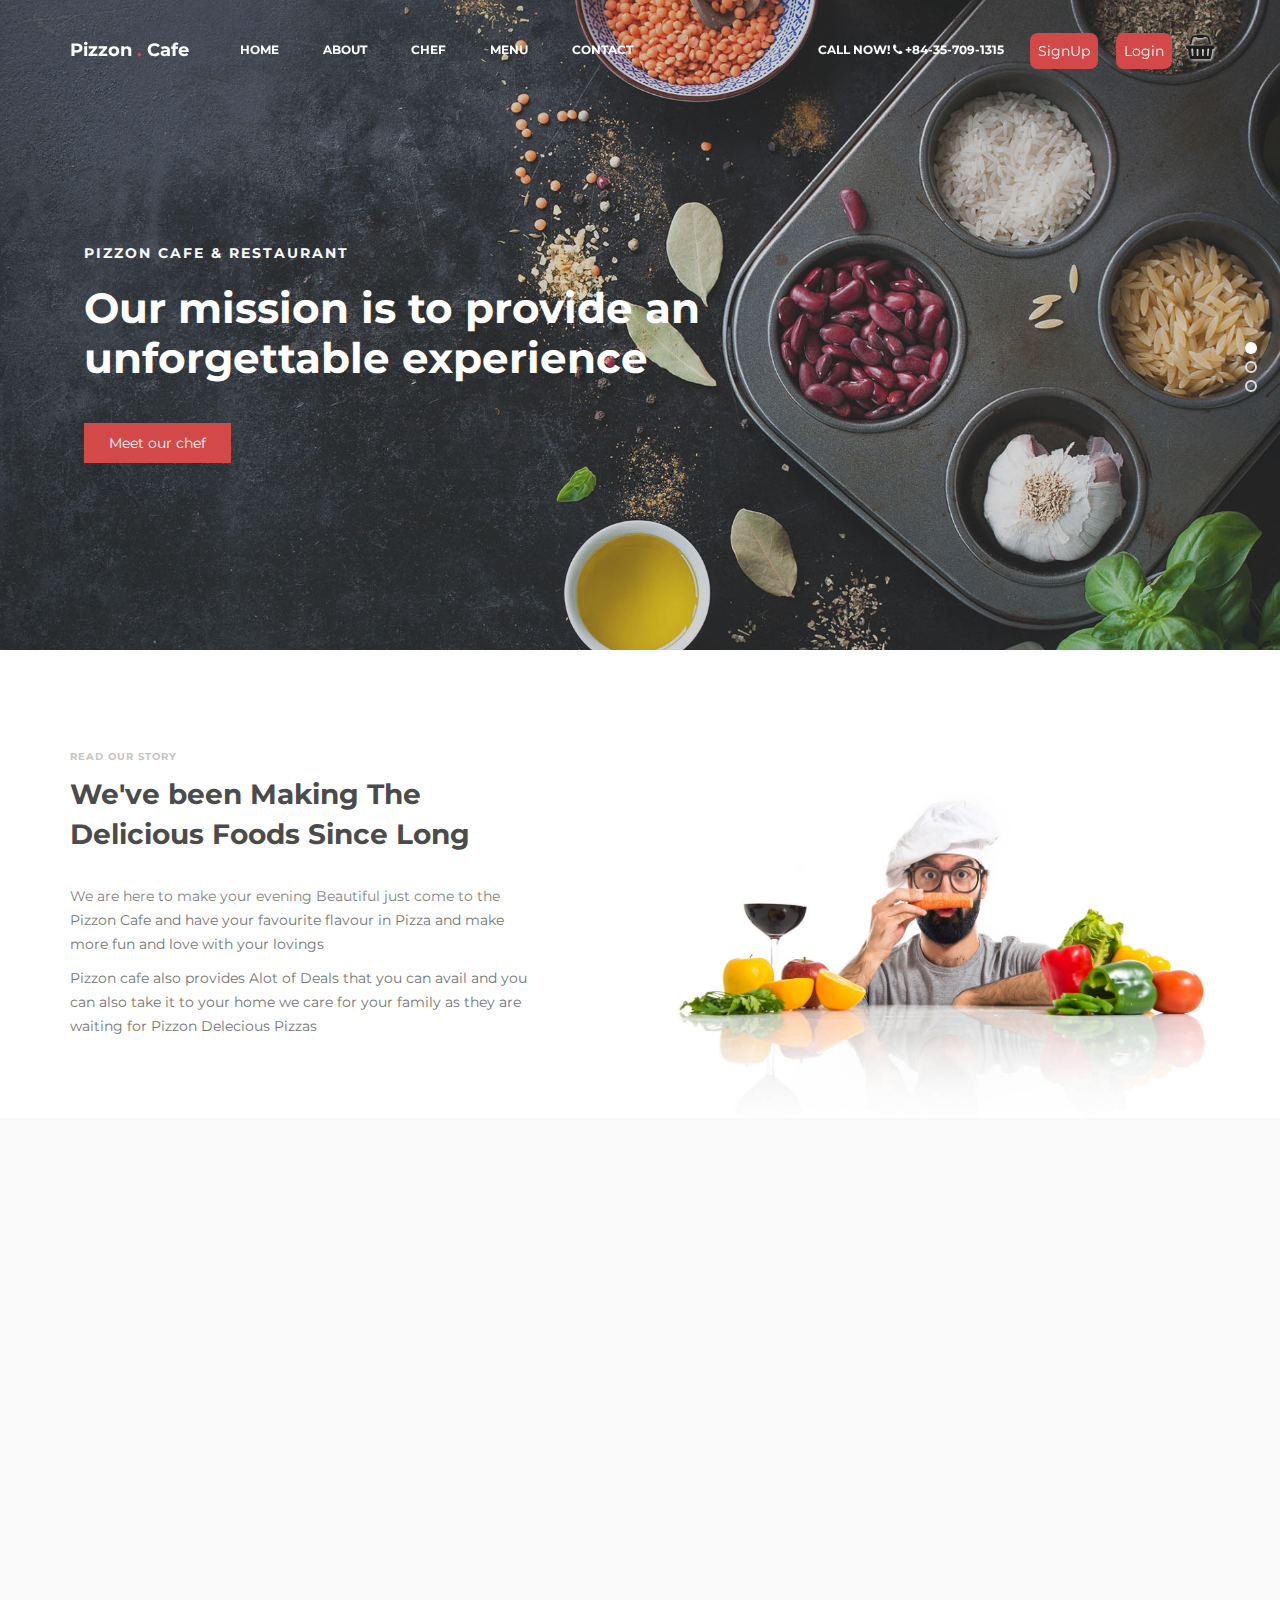
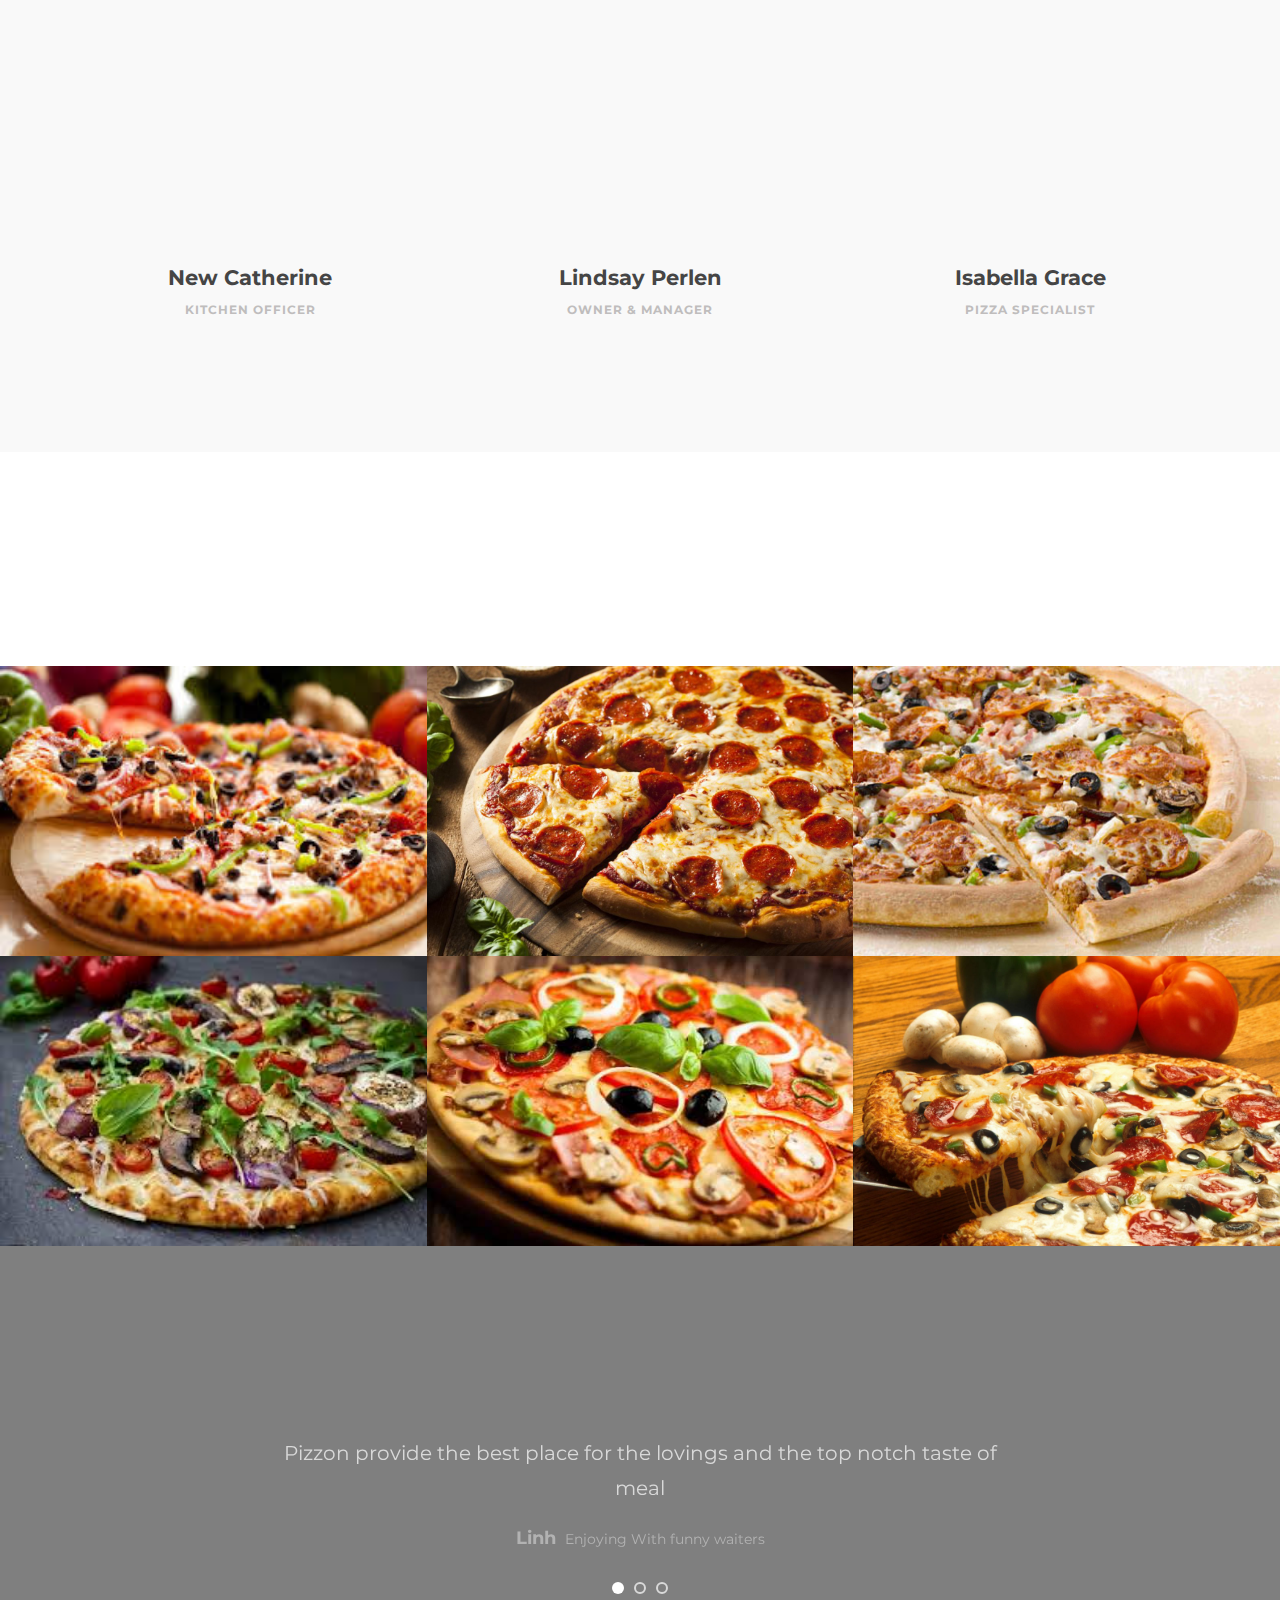
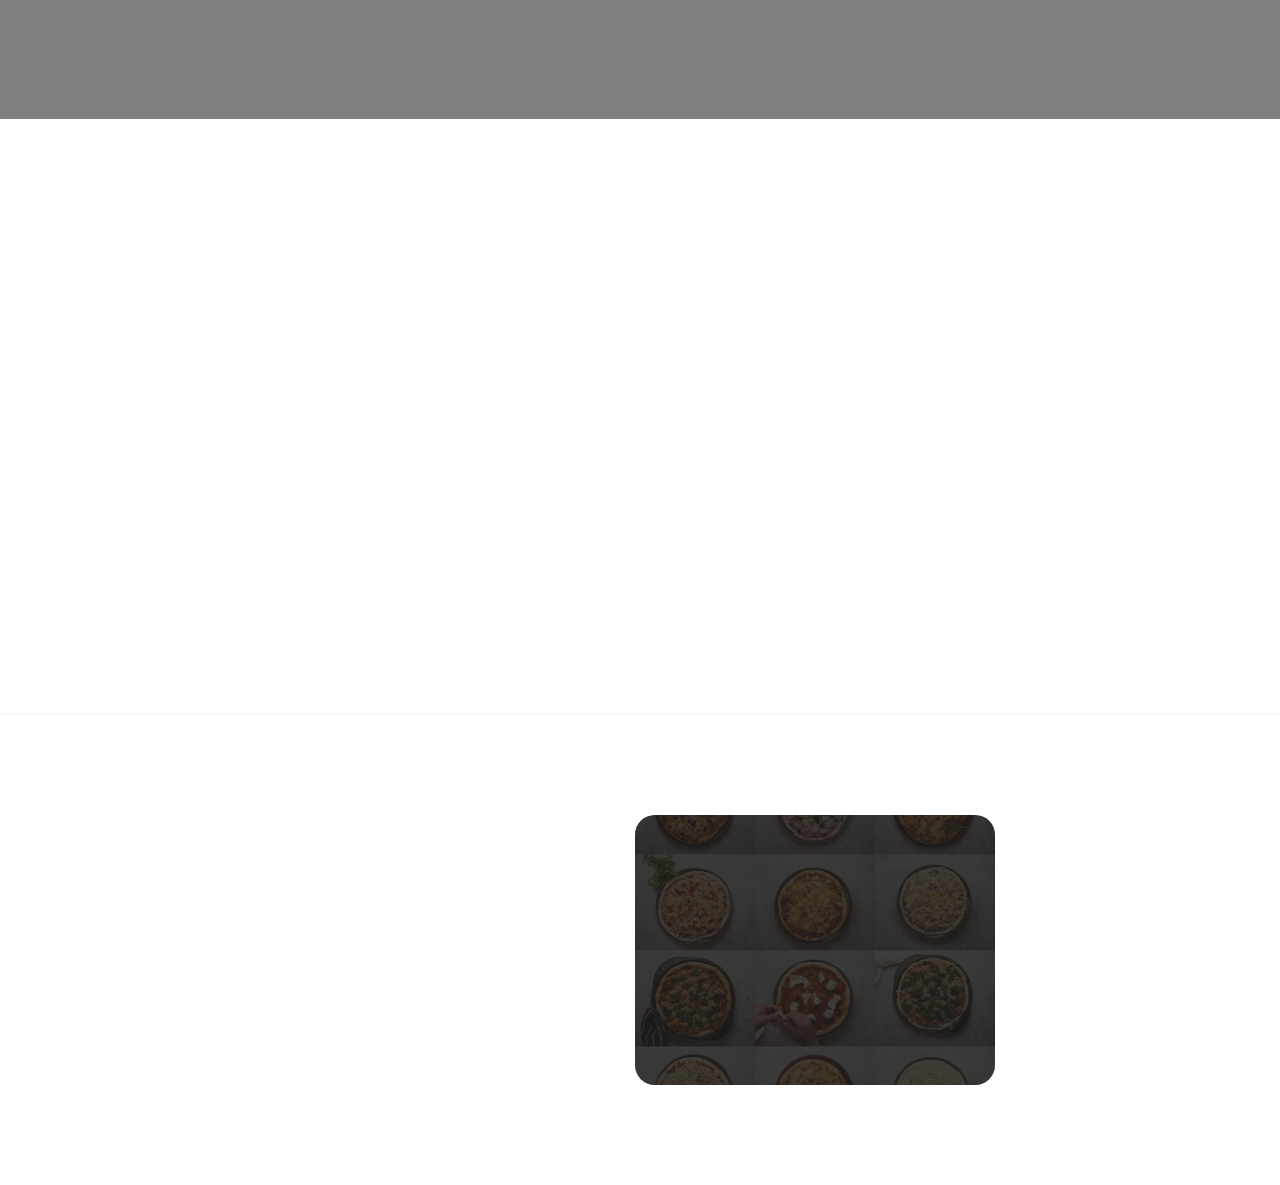
<file: index.html>
<!DOCTYPE html>
<html lang="en">

<head>

     <title>Pizzon</title>
     <meta charset="UTF-8">
     <meta http-equiv="X-UA-Compatible" content="IE=Edge">
     <meta name="description" content="">
     <meta name="keywords" content="">
     <meta name="author" content="">
     <meta name="viewport" content="width=device-width, initial-scale=1, maximum-scale=1">
     <link rel="stylesheet" href="css/bootstrap.min.css">
     <link rel="stylesheet" href="css/font-awesome.min.css">
     <link rel="stylesheet" href="css/animate.css">
     <link rel="stylesheet" href="css/owl.carousel.css">
     <link rel="stylesheet" href="css/owl.theme.default.min.css">
     <link rel="stylesheet" href="css/magnific-popup.css">
     <!-- MAIN CSS -->
     <link rel="stylesheet" href="./css/style.css">

</head>

<body>

     <div id="snackbar">Some message..</div>

     <!-- PRE LOADER -->
     <section class="preloader">
          <div class="spinner">

               <span class="spinner-rotate"></span>

          </div>
     </section>

     <!-- Cart Modal -->
     <div class="modal fade" id="carModal" style="background: #000000a6;" tabindex="-1" role="dialog" aria-labelledby="exampleModalLabel"
          aria-hidden="true">
          <div class="modal-dialog" role="document">
               <div class="modal-content">
                    <div class="modal-header orderModal">
                         <button type="button" class="close" data-dismiss="modal" aria-label="Close">
                              <span aria-hidden="true">&times;</span>
                         </button>
                    </div>
                    <div class="modal-body">
                         <div id="listdata"></div>
                    </div>
                    <div class="modal-footer">
                         <a href="order.html" class="btn btn-lg btn-danger">Place Order</a>
                    </div>
               </div>    
          </div>
     </div>
     <!-- end -->
     <!-- Login Model -->
     <div class="modal fade" id="loginModal" style="background: #000000a6;" tabindex="-1" role="dialog" aria-labelledby="exampleModalLabel"
          aria-hidden="true">
          <div class="modal-dialog" role="document">
               <div class="modal-content">
                    <div class="modal-header orderModal">
                         <button type="button" class="close" data-dismiss="modal" aria-label="Close">
                              <span aria-hidden="true">&times;</span>
                         </button>
                    </div>
                    <div class="modal-body">
                         <div class="loginheader">
                              <h2>Login</h2>
                         </div>
                         <form onsubmit="customerLogin(event)">
                              <div class="orderplaceBody">
                                   <div class="form-group">
                                        <label for="email">Email</label>
                                        <input type="email" class="form-control" id="email" required placeholder="Email">
                                   </div>
                                   <div class="form-group">
                                        <label for="password">Password</label>
                                        <input type="password" class="form-control" id="password" placeholder="Password">
                                   </div>
                                   <div class="form-group">
                                        <h6 id='loginError' style="display: none;" class="text-danger"></h6>
                                   </div>
                              </div>
                    </div>
                    <div class="modal-footer">
                         <button type="submit" id="logbtn" class="btn btn-lg btn-danger">Login</button>
                    </div>
               </form>
               </div>    
          </div>
     </div>


     <!-- MENU -->
     <section class="navbar custom-navbar navbar-fixed-top" role="navigation">
          <div class="container">

               <div class="navbar-header">
                    <button class="navbar-toggle" data-toggle="collapse" data-target=".navbar-collapse">
                         <span class="icon icon-bar"></span>
                         <span class="icon icon-bar"></span>
                         <span class="icon icon-bar"></span>
                    </button>

                    <!-- lOGO TEXT HERE -->
                    <a href="index.html" class="navbar-brand">Pizzon <span>.</span> Cafe</a>
               </div>

               <!-- MENU LINKS -->
               <div class="collapse navbar-collapse">
                    <ul class="nav navbar-nav navbar-nav-first">
                         <li><a href="#home" class="smoothScroll">Home</a></li>
                         <li><a href="#about" class="smoothScroll">About</a></li>
                         <li><a href="#team" class="smoothScroll">Chef</a></li>
                         <li><a href="#menu" class="smoothScroll">Menu</a></li>
                         <li><a href="#contact" class="smoothScroll">Contact</a></li>
                         <li><a href="orderHistory.html" style="display: none;" id="odh" class="smoothScroll">Orderhistory</a></li>
                    </ul>

                    <ul class="nav navbar-nav navbar-right">
                         <li>
                              <a href="#">Call Now! <i class="fa fa-phone"></i> +84-35-709-1315</a>
                         </li >
                         <a href="registration.html" id="signupbtn" class="section-btn signupbtn">SignUp</a>
                         <div onclick="loginModelView()" id="loginbtn" class="section-btn loginbtn">Login</div>
                         <label class="section-btn cartbtn" onclick="cartView()">
                              <i class=" fa fa-shopping-basket" style="font-size:25px;text-shadow: 1px 1px 3px white;"></i>
                              <span class='badge badge-warning' id='lblCartCount'></span>
                         </label>
                         <div onclick="customerLogout()" style="display: none;"  id="logoutbtn" class="section-btn loginbtn">Logout</div>
                         
                    </ul>
               </div>

          </div>
     </section>


     <!-- HOME -->
     <section id="home" class="slider" data-stellar-background-ratio="0.5">
          <div class="row">

               <div class="owl-carousel owl-theme">
                    <div class="item item-first">
                         <div class="caption">
                              <div class="container">
                                   <div class="col-md-8 col-sm-12">
                                        <h3>Pizzon Cafe &amp; Restaurant</h3>
                                        <h1>Our mission is to provide an unforgettable experience</h1>
                                        <a href="#team" class="section-btn btn btn-default smoothScroll">Meet our
                                             chef</a>
                                   </div>
                              </div>
                         </div>
                    </div>

                    <div class="item item-second">
                         <div class="caption">
                              <div class="container">
                                   <div class="col-md-8 col-sm-12">
                                        <h3>Your Perfect Breakfast</h3>
                                        <h1>The best dinning quality can be here too!</h1>
                                        <a href="#menu" class="section-btn btn btn-default smoothScroll">Discover
                                             menu</a>
                                   </div>
                              </div>
                         </div>
                    </div>

                    <div class="item item-third">
                         <div class="caption">
                              <div class="container">
                                   <div class="col-md-8 col-sm-12">
                                        <h3>New Restaurant in Town</h3>
                                        <h1>Enjoy our special menus every Sunday and Friday</h1>
                                        <a href="#contact"
                                             class="section-btn btn btn-default smoothScroll">Reservation</a>
                                   </div>
                              </div>
                         </div>
                    </div>
               </div>

          </div>
     </section>


     <!-- ABOUT -->
     <section id="about" data-stellar-background-ratio="0.5">
          <div class="container">
               <div class="row">

                    <div class="col-md-6 col-sm-12">
                         <div class="about-info">
                              <div class="section-title wow fadeInUp" data-wow-delay="0.2s">
                                   <h4>Read our story</h4>
                                   <h2>We've been Making The Delicious Foods Since Long</h2>
                              </div>

                              <div class="wow fadeInUp" data-wow-delay="0.4s">
                                   <p>We are here to make your evening Beautiful just come to the Pizzon Cafe and have
                                        your favourite flavour in Pizza and make more fun and love with your lovings</p>
                                   <p>Pizzon cafe also provides Alot of Deals that you can avail and you can also take
                                        it to your home we care for your family as they are waiting for Pizzon Delecious
                                        Pizzas</p>
                              </div>
                         </div>
                    </div>

                    <div class="col-md-6 col-sm-12">
                         <div class="wow fadeInUp about-image" data-wow-delay="0.6s">
                              <img src="images/about-image.jpg" class="img-responsive" alt="">
                         </div>
                    </div>

               </div>
          </div>
     </section>


     <!-- TEAM -->
     <section id="team" data-stellar-background-ratio="0.5">
          <div class="container">
               <div class="row">

                    <div class="col-md-12 col-sm-12">
                         <div class="section-title wow fadeInUp" data-wow-delay="0.1s">
                              <h2>Meet our chefs</h2>
                              <h4>They are nice &amp; friendly</h4>
                         </div>
                    </div>

                    <div class="col-md-4 col-sm-4">
                         <div class="team-thumb wow fadeInUp" data-wow-delay="0.2s">
                              <img src="images/team-image1.jpg" class="img-responsive" alt="">
                              <div class="team-hover">
                                   <div class="team-item">
                                        <h4>New Catherine</h4>
                                        <ul class="social-icon">
                                             <li><a href="#" class="fa fa-linkedin-square"></a></li>
                                             <li><a href="#" class="fa fa-envelope-o"></a></li>
                                        </ul>
                                   </div>
                              </div>
                         </div>
                         <div class="team-info">
                              <h3>New Catherine</h3>
                              <p>Kitchen Officer</p>
                         </div>
                    </div>

                    <div class="col-md-4 col-sm-4">
                         <div class="team-thumb wow fadeInUp" data-wow-delay="0.4s">
                              <img src="images/team-image2.jpg" class="img-responsive" alt="">
                              <div class="team-hover">
                                   <div class="team-item">
                                        <h4>Lindsay Perlen</h4>
                                        <ul class="social-icon">
                                             <li><a href="#" class="fa fa-instagram"></a></li>
                                             <li><a href="#" class="fa fa-flickr"></a></li>
                                        </ul>
                                   </div>
                              </div>
                         </div>
                         <div class="team-info">
                              <h3>Lindsay Perlen</h3>
                              <p>Owner &amp; Manager</p>
                         </div>
                    </div>

                    <div class="col-md-4 col-sm-4">
                         <div class="team-thumb wow fadeInUp" data-wow-delay="0.6s">
                              <img src="images/team-image3.jpg" class="img-responsive" alt="">
                              <div class="team-hover">
                                   <div class="team-item">
                                        <h4>Isabella Grace</h4>
                                        <ul class="social-icon">
                                             <li><a href="#" class="fa fa-github"></a></li>
                                             <li><a href="#" class="fa fa-google"></a></li>
                                        </ul>
                                   </div>
                              </div>
                         </div>
                         <div class="team-info">
                              <h3>Isabella Grace</h3>
                              <p>Pizza Specialist</p>
                         </div>
                    </div>

               </div>
          </div>
     </section>


     <!-- MENU-->
     <section id="menu" data-stellar-background-ratio="0.5">
          <div class="container">
               <div class="row">

                    <div class="col-md-12 col-sm-12">
                         <div class="section-title wow fadeInUp" data-wow-delay="0.1s">
                              <h2>Our Menus</h2>
                              <h4>Tea Time &amp; Dining</h4>
                         </div>
                    </div>

                    <div class="col-md-4 col-sm-6">
                         <!-- MENU THUMB -->
                         <div class="menu-thumb">
                              <a title="American Breakfast">
                                   <img src="images/menu-image1.jpg" class="img-responsive" alt="">

                                   <div class="menu-info">
                                        <div class="menu-item">
                                             <h3>American</h3>
                                             <p> With Tomato / Eggs / Sausage</p>
                                        </div>
                                        <div class="menu-price">
                                             <span>$25
                                                  <button class="btn btn-md btn-danger"
                                                       onclick="addToCart('1','American','25')">Add To
                                                       Cart</button>
                                             </span>

                                        </div>
                                   </div>
                              </a>
                         </div>
                    </div>

                    <div class="col-md-4 col-sm-6">
                         <!-- MENU THUMB -->
                         <div class="menu-thumb">
                              <a title="Self-made Salad">
                                   <img src="images/menu-image2.jpg" class="img-responsive" alt="">

                                   <div class="menu-info">
                                        <div class="menu-item">
                                             <h3>Selfie Pizza</h3>
                                             <p>Green / Fruits / Healthy</p>
                                        </div>
                                        <div class="menu-price">
                                             <span>$18
                                                  <button class="btn btn-md btn-danger"
                                                       onclick="addToCart('2','Selfie Pizza','18')">Add To
                                                       Cart</button>
                                             </span>
                                        </div>
                                   </div>
                              </a>
                         </div>
                    </div>

                    <div class="col-md-4 col-sm-6">
                         <!-- MENU THUMB -->
                         <div class="menu-thumb">
                              <a title="Chinese Noodle">
                                   <img src="images/menu-image3.jpg" class="img-responsive" alt="">

                                   <div class="menu-info">
                                        <div class="menu-item">
                                             <h3>Chinese</h3>
                                             <p>Pepper / Chicken / Vegetables</p>
                                        </div>
                                        <div class="menu-price">
                                             <span>$34
                                                  <button class="btn btn-md btn-danger"
                                                       onclick="addToCart('3','Chinese','34')">Add To
                                                       Cart</button>
                                             </span>
                                        </div>
                                   </div>
                              </a>
                         </div>
                    </div>

                    <div class="col-md-4 col-sm-6">
                         <!-- MENU THUMB -->
                         <div class="menu-thumb">
                              <a title="Rice Soup">
                                   <img src="images/menu-image4.jpg" class="img-responsive" alt="">

                                   <div class="menu-info">
                                        <div class="menu-item">
                                             <h3>Ricy</h3>
                                             <p>Green / Chicken</p>
                                        </div>
                                        <div class="menu-price">
                                             <span>$28
                                                  <button class="btn btn-md btn-danger"
                                                       onclick="addToCart('4','Ricy','28')">Add To Cart</button>
                                             </span>
                                        </div>
                                   </div>
                              </a>
                         </div>
                    </div>

                    <div class="col-md-4 col-sm-6">
                         <!-- MENU THUMB -->
                         <div class="menu-thumb">
                              <a title="Project title">
                                   <img src="images/menu-image5.jpg" class="img-responsive" alt="">

                                   <div class="menu-info">
                                        <div class="menu-item">
                                             <h3>Deli Pizza</h3>
                                             <p>Beef / Fried Potatoes</p>
                                        </div>
                                        <div class="menu-price">
                                             <span>$46
                                                  <button class="btn btn-md btn-danger"
                                                       onclick="addToCart('5','Deli Pizza','46')">Add To Cart</button>
                                             </span>
                                        </div>
                                   </div>
                              </a>
                         </div>
                    </div>

                    <div class="col-md-4 col-sm-6">
                         <!-- MENU THUMB -->
                         <div class="menu-thumb">
                              <a title="Project title">
                                   <img src="images/menu-image6.jpg" class="img-responsive" alt="">

                                   <div class="menu-info">
                                        <div class="menu-item">
                                             <h3>Big Flat Pizza</h3>
                                             <p>Pepper / Crispy</p>
                                        </div>
                                        <div class="menu-price">
                                             <span>$30
                                                  <button class="btn btn-md btn-danger"
                                                       onclick="addToCart('6','Big Flat Pizza','30')">Add To
                                                       Cart</button>
                                             </span>
                                        </div>
                                   </div>
                              </a>
                         </div>
                    </div>


               </div>
          </div>
     </section>


     <!-- TESTIMONIAL -->
     <section id="testimonial" data-stellar-background-ratio="0.5">
          <div class="overlay"></div>
          <div class="container">
               <div class="row">

                    <div class="col-md-12 col-sm-12">
                         <div class="section-title wow fadeInUp" data-wow-delay="0.1s">
                              <h2>Testimonials</h2>
                         </div>
                    </div>

                    <div class="col-md-offset-2 col-md-8 col-sm-12">
                         <div class="owl-carousel owl-theme">
                              <div class="item">
                                   <p>Pizzon provide the best place for the lovings and the top notch taste of meal</p>
                                   <div class="tst-author">
                                        <h4>Linh</h4>
                                        <span>Enjoying With funny waiters</span>
                                   </div>
                              </div>

                              <div class="item">
                                   <p>You will be provided the best  for the lovings and the top notch taste of meal</p>
                                   <div class="tst-author">
                                        <h4>Talha Yameen</h4>
                                        <span>Owesum taste</span>
                                   </div>
                              </div>

                              <div class="item">
                                   <p>Come to Pizzon the best place for the lovings and the top notch taste of meal</p>
                                   <div class="tst-author">
                                        <h4>Jessie White</h4>
                                        <span>Amazing pizza deals</span>
                                   </div>
                              </div>

                         </div>
                    </div>

               </div>
          </div>
     </section>


     <!-- CONTACT -->
     <section id="contact" data-stellar-background-ratio="0.5">
          <div class="container">
               <div class="row">
                 
                    <div class="wow fadeInUp col-md-12 col-sm-12" data-wow-delay="0.4s">
                         <div id="google-map">
                              <iframe
                                   src="https://www.google.com/maps/embed?pb=!1m18!1m12!1m3!1d3647.3030413476204!2d100.5641230193719!3d13.757206847615207!2m3!1f0!2f0!3f0!3m2!1i1024!2i768!4f13.1!3m3!1m2!1s0x0%3A0xf51ce6427b7918fc!2sG+Tower!5e0!3m2!1sen!2sth!4v1510722015945"
                                   allowfullscreen></iframe>
                         </div>
                    </div>

                    
               </div>
          </div>
     </section>


     <!-- FOOTER -->
     <footer id="footer" data-stellar-background-ratio="0.5">
          <div class="container">
               <div class="row">

                    <div class="col-md-3 col-sm-8">
                         <div class="footer-info">
                              <div class="section-title">
                                   <h2 class="wow fadeInUp" data-wow-delay="0.2s">Find us</h2>
                              </div>
                              <address class="wow fadeInUp" data-wow-delay="0.4s">
                                   <p>123 USO Town,<br> 75800<br></p>
                              </address>
                         </div>
                    </div>

                    <div class="col-md-3 col-sm-8">
                         <div class="footer-info">
                              <div class="section-title">
                                   <h2 class="wow fadeInUp" data-wow-delay="0.2s">Reservation</h2>
                              </div>
                              <address class="wow fadeInUp" data-wow-delay="0.4s">
                                   <p>+84 36 709 1315</p>
                                   <p><a href="mailto:bestdeptrai123@gmail.com">bestdeptrai123@gmail.com</a></p>
                              </address>
                         </div>
                    </div>

                    <div class="col-md-4 col-sm-8">
                         <div class="footer-info footer-open-hour">
                              <div class="section-title">
                                   <h2 class="wow fadeInUp" data-wow-delay="0.2s">Open Hours</h2>
                              </div>
                              <div class="wow fadeInUp" data-wow-delay="0.4s">
                                   <p>Monday: Closed</p>
                                   <div>
                                        <strong>Tuesday to Friday</strong>
                                        <p>7:00 AM - 9:00 PM</p>
                                   </div>
                                   <div>
                                        <strong>Saturday - Sunday</strong>
                                        <p>11:00 AM - 10:00 PM</p>
                                   </div>
                              </div>
                         </div>
                    </div>

                    <div class="col-md-2 col-sm-4">
                         <ul class="wow fadeInUp social-icon" data-wow-delay="0.4s">
                              <li><a href="#" class="fa fa-facebook-square" attr="facebook icon"></a></li>
                              <li><a href="#" class="fa fa-twitter"></a></li>
                              <li><a href="#" class="fa fa-instagram"></a></li>
                              <li><a href="#" class="fa fa-google"></a></li>
                         </ul>

                         <div class="wow fadeInUp copyright-text" data-wow-delay="0.8s">
                              <p><br>Copyright &copy; 2020 <br>Pizzon
</p>
                         </div>
                    </div>

               </div>
          </div>
     </footer>


     <!-- SCRIPTS -->
     <script src="js/jquery.js"></script>
     <script src="js/bootstrap.min.js"></script>
     <script src="js/jquery.stellar.min.js"></script>
     <script src="js/wow.min.js"></script>
     <script src="js/owl.carousel.min.js"></script>
     <script src="js/jquery.magnific-popup.min.js"></script>
     <script src="js/smoothscroll.js"></script>
     <script src="js/custom.js"></script>
     <script src="js/script.js"></script>

</body>

</html>
</file>
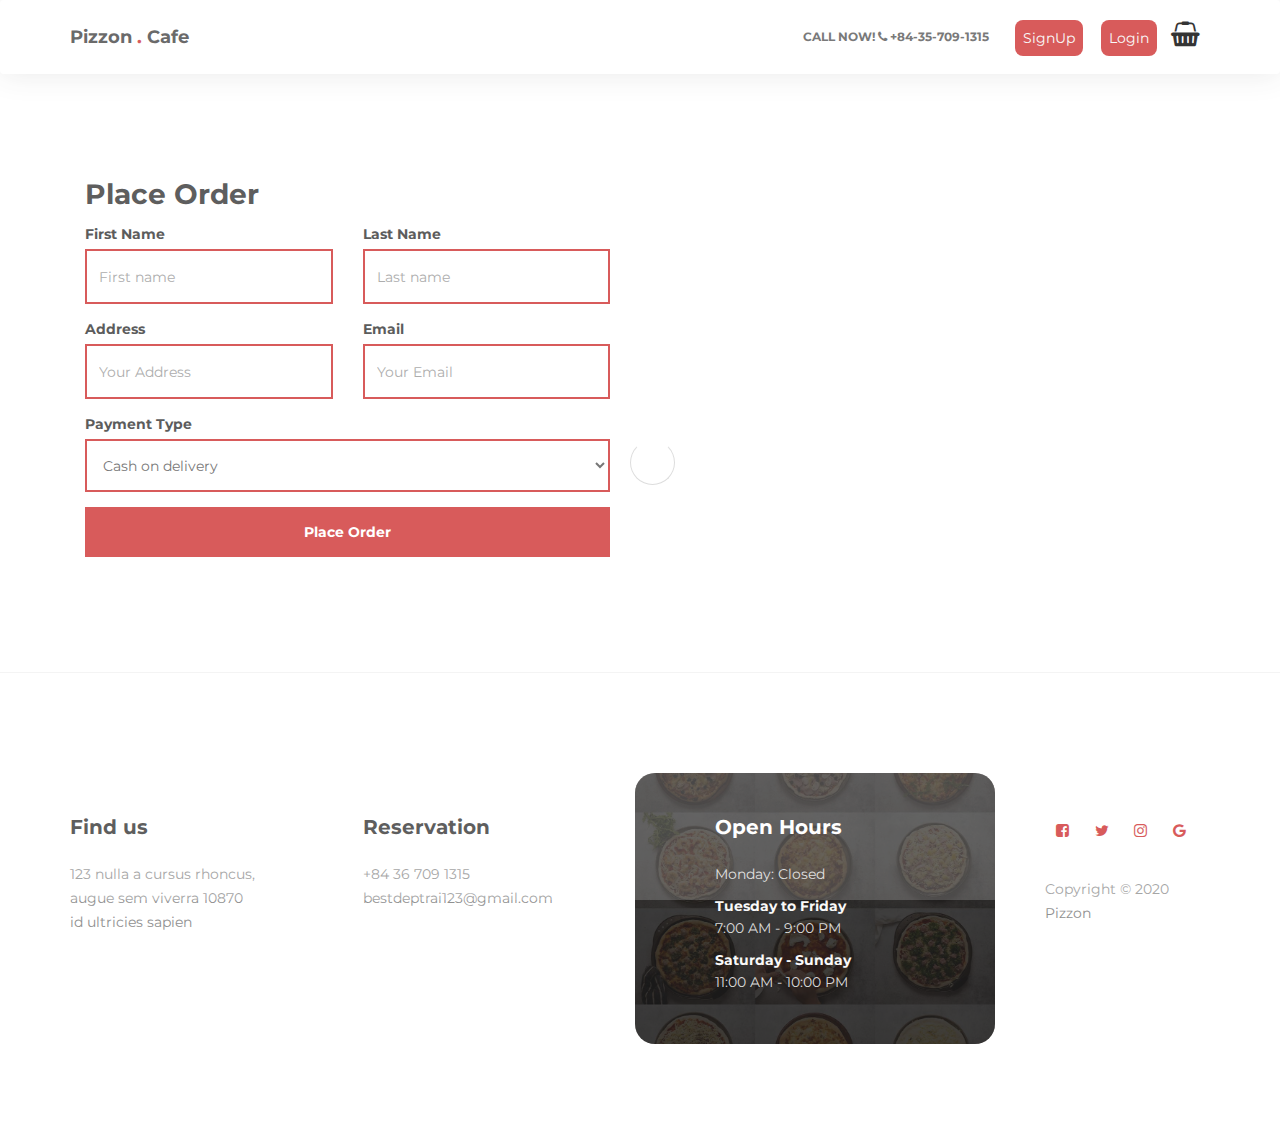
<file: order.html>
<!DOCTYPE html>
<html>
<head>
    <title>Pizzon</title>
     <meta charset="UTF-8">
     <meta http-equiv="X-UA-Compatible" content="IE=Edge">
     <meta name="description" content="">
     <meta name="keywords" content="">
     <meta name="author" content="">
     <meta name="viewport" content="width=device-width, initial-scale=1, maximum-scale=1">
     <link rel="stylesheet" href="css/bootstrap.min.css">
     <link rel="stylesheet" href="css/font-awesome.min.css">
     <link rel="stylesheet" href="css/animate.css">
     <link rel="stylesheet" href="css/owl.carousel.css">
     <link rel="stylesheet" href="css/owl.theme.default.min.css">
     <link rel="stylesheet" href="css/magnific-popup.css">
     <!-- MAIN CSS -->
     <link rel="stylesheet" href="./css/style.css">
</head>
<body>
    <div id="snackbar"></div>
    <!-- PRE LOADER -->
    <section class="preloader">
        <div class="spinner">

             <span class="spinner-rotate"></span>

        </div>
   </section>
    <!-- MENU -->
    <section class="navbar custom-navbar top-nav-collapse" role="navigation">
     <div class="container">
 
          <div class="navbar-header">
               <button class="navbar-toggle" data-toggle="collapse" data-target=".navbar-collapse">
                    <span class="icon icon-bar"></span>
                    <span class="icon icon-bar"></span>
                    <span class="icon icon-bar"></span>
               </button>
 
               <!-- lOGO TEXT HERE -->
               <a href="index.html" class="navbar-brand">Pizzon <span>.</span> Cafe</a>
          </div>
 
          <!-- MENU LINKS -->
          <div class="collapse navbar-collapse">
               <ul class="nav navbar-nav navbar-right">
                    <li>
                         <a href="#">Call Now! <i class="fa fa-phone"></i> +84-35-709-1315</a>
                    </li >
                    <a href="registration.html" id="signupbtn" class="section-btn signupbtn">SignUp</a>
                    <div onclick="loginModelView()" id="loginbtn" class="section-btn loginbtn">Login</div>
                    <label class="section-btn cartbtn" onclick="cartView()">
                         <i class=" fa fa-shopping-basket" style="font-size:25px;text-shadow: 1px 1px 3px white;"></i>
                         <span class='badge badge-warning' id='lblCartCount'></span>
                    </label>
                    <div onclick="customerLogout()" style="display: none;"  id="logoutbtn" class="section-btn loginbtn">Logout</div>
                    
               </ul>
          </div>
 
     </div>
 </section>

     <!-- Registration Form -->
     <section id="contact" data-stellar-background-ratio="0.5">
        <div class="container">
             <div class="row">
                  <div class="col-md-6 col-sm-12">

                       <div class="col-md-12 col-sm-12">
                            <div class="section-title wow fadeInUp" data-wow-delay="0.1s">
                                 <h2>Place Order</h2>
                            </div>
                       </div>

                       <!-- CONTACT FORM -->
                       

                            <!-- IF MAIL SENT SUCCESSFUL  // connect this with custom JS -->
                            <h6 class="text-success">Your message has been sent successfully.</h6>

                            <!-- IF MAIL NOT SENT -->
                            <h6 class="text-danger">E-mail must be valid and message must be longer than 1 character.
                            </h6>
                            <form onsubmit="placeOrder(event)">
                            <div class="col-md-6 col-sm-6">
                                <label for="firstname">First Name</label>
                                 <input type="text" class="form-control" id="firstname" required
                                      placeholder="First name">
                            </div>
                            

                            <div class="col-md-6 col-sm-6">
                                <label for="lastname">Last Name</label>
                                 <input type="text" class="form-control" id="lastname" required
                                      placeholder="Last name">
                            </div>

                            <div class="col-md-6 col-sm-6">
                                <label for="address">Address</label>
                                <input type="text" class="form-control" id="address" required
                                     placeholder="Your Address">
                           </div>
                            <div class="col-md-6 col-sm-6">
                                <label for="email">Email</label>
                                 <input type="email" disabled class="form-control" id="email" required
                                      placeholder="Your Email">
                            </div>
                            <div class="col-md-12 col-sm-12">
                                <label for="paymentType">Payment Type</label>
                                <select style="height: 53px;" class="form-control" id="paymentType">
                                    <option value="cash on delivery">Cash on delivery</option>
                                    <option value="online payment">Online Payment</option>
                                </select>
                            </div>
                            <div class="col-md-12 col-sm-12">
                                <button type="submit" class="form-control" id="cf-submit" name="submit">Place Order</button>
                           </div>
                        </form>
                  </div>
                  <div class="wow fadeInUp col-md-6 col-sm-12" data-wow-delay="0.4s">
                    <div id="listdata"></div>
                </div>

             </div>
        </div>
   </section>

 <!-- FOOTER -->
 <footer id="footer" data-stellar-background-ratio="0.5">
     <div class="container">
          <div class="row">

               <div class="col-md-3 col-sm-8">
                    <div class="footer-info">
                         <div class="section-title">
                              <h2 class="wow fadeInUp" data-wow-delay="0.2s">Find us</h2>
                         </div>
                         <address class="wow fadeInUp" data-wow-delay="0.4s">
                              <p>123 nulla a cursus rhoncus,<br> augue sem viverra 10870<br>id ultricies sapien</p>
                         </address>
                    </div>
               </div>

               <div class="col-md-3 col-sm-8">
                    <div class="footer-info">
                         <div class="section-title">
                              <h2 class="wow fadeInUp" data-wow-delay="0.2s">Reservation</h2>
                         </div>
                         <address class="wow fadeInUp" data-wow-delay="0.4s">
                              <p>+84 36 709 1315</p>
                              <p><a href="mailto:bestdeptrai123@gmail.com">bestdeptrai123@gmail.com</a></p>
                         </address>
                    </div>
               </div>

               <div class="col-md-4 col-sm-8">
                    <div class="footer-info footer-open-hour">
                         <div class="section-title">
                              <h2 class="wow fadeInUp" data-wow-delay="0.2s">Open Hours</h2>
                         </div>
                         <div class="wow fadeInUp" data-wow-delay="0.4s">
                              <p>Monday: Closed</p>
                              <div>
                                   <strong>Tuesday to Friday</strong>
                                   <p>7:00 AM - 9:00 PM</p>
                              </div>
                              <div>
                                   <strong>Saturday - Sunday</strong>
                                   <p>11:00 AM - 10:00 PM</p>
                              </div>
                         </div>
                    </div>
               </div>

               <div class="col-md-2 col-sm-4">
                    <ul class="wow fadeInUp social-icon" data-wow-delay="0.4s">
                         <li><a href="#" class="fa fa-facebook-square" attr="facebook icon"></a></li>
                         <li><a href="#" class="fa fa-twitter"></a></li>
                         <li><a href="#" class="fa fa-instagram"></a></li>
                         <li><a href="#" class="fa fa-google"></a></li>
                    </ul>

                    <div class="wow fadeInUp copyright-text" data-wow-delay="0.8s">
                         <p><br>Copyright &copy; 2020 <br>Pizzon
</p>
                    </div>
               </div>

          </div>
     </div>
</footer>
        <!-- SCRIPTS -->
     <script src="js/jquery.js"></script>
     <script src="js/bootstrap.min.js"></script>
     <script src="js/jquery.stellar.min.js"></script>
     <script src="js/wow.min.js"></script>
     <script src="js/owl.carousel.min.js"></script>
     <script src="js/jquery.magnific-popup.min.js"></script>
     <script src="js/smoothscroll.js"></script>
     <script src="js/custom.js"></script>
     <script src="js/script.js"></script>
</body>
<script>
    var localdata = JSON.parse(localStorage.getItem('data'));
    if(localdata!=null){
        if(localdata.section!=''){
            var i=0;
            for(i;i<localdata.users.length;i++){
                if(localdata.users[i].email == localdata.section){
                    document.getElementById('firstname').value=localdata.users[i].firstname;
                    document.getElementById('lastname').value=localdata.users[i].lastname;
                    document.getElementById('address').value=localdata.users[i].address;
                    document.getElementById('email').value=localdata.users[i].email;
                }
                
            }
        }
        cartOrder();
    }
</script>
</html>
</file>
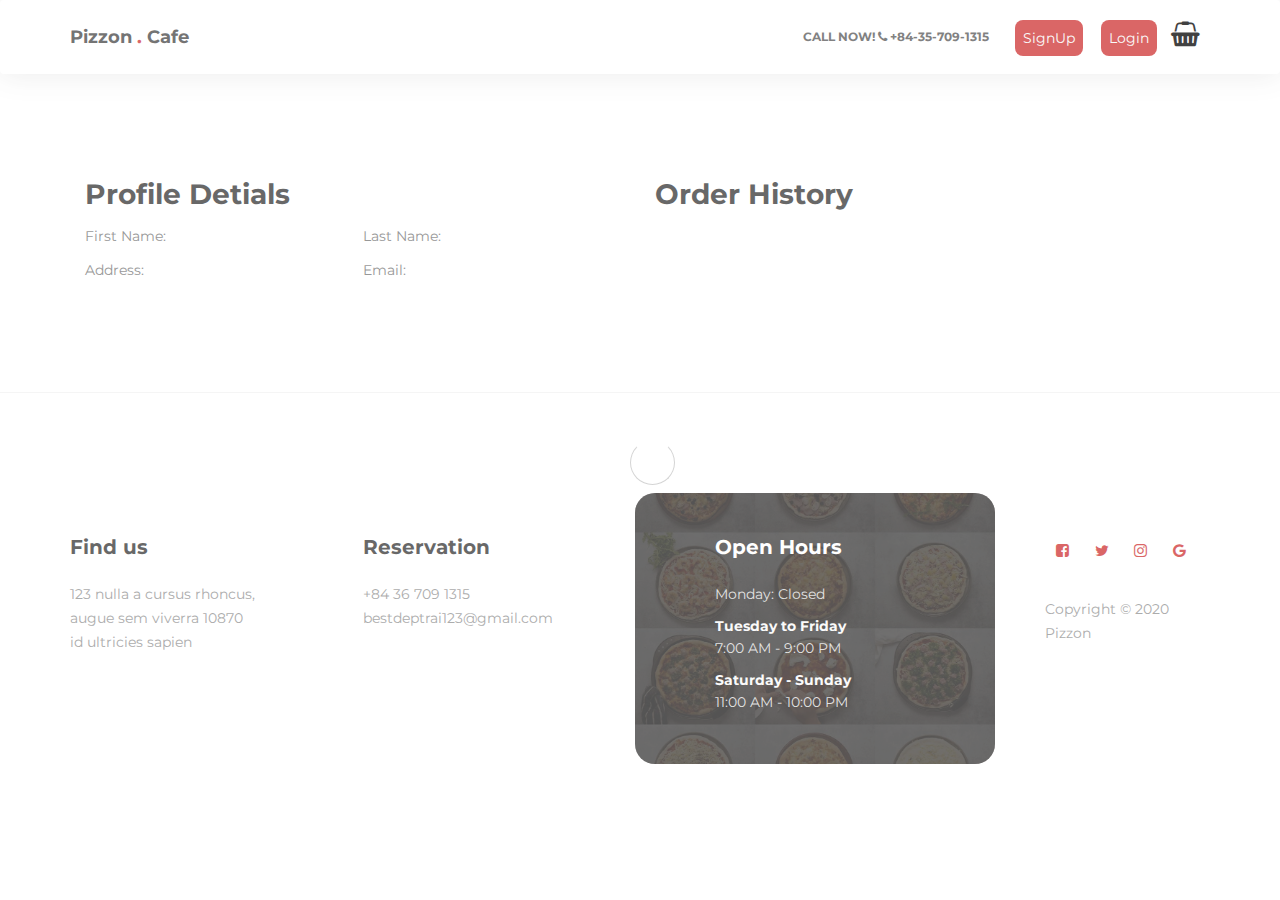
<file: orderHistory.html>
<!DOCTYPE html>
<html>
<head>
    <title>Pizzon</title>
     <meta charset="UTF-8">
     <meta http-equiv="X-UA-Compatible" content="IE=Edge">
     <meta name="description" content="">
     <meta name="keywords" content="">
     <meta name="author" content="">
     <meta name="viewport" content="width=device-width, initial-scale=1, maximum-scale=1">
     <link rel="stylesheet" href="css/bootstrap.min.css">
     <link rel="stylesheet" href="css/font-awesome.min.css">
     <link rel="stylesheet" href="css/animate.css">
     <link rel="stylesheet" href="css/owl.carousel.css">
     <link rel="stylesheet" href="css/owl.theme.default.min.css">
     <link rel="stylesheet" href="css/magnific-popup.css">
     <!-- MAIN CSS -->
     <link rel="stylesheet" href="./css/style.css">
</head>
<body>
    <!-- PRE LOADER -->
    <section class="preloader">
        <div class="spinner">

             <span class="spinner-rotate"></span>

        </div>
   </section>
   <section class="navbar custom-navbar top-nav-collapse" role="navigation">
    <div class="container">

         <div class="navbar-header">
              <button class="navbar-toggle" data-toggle="collapse" data-target=".navbar-collapse">
                   <span class="icon icon-bar"></span>
                   <span class="icon icon-bar"></span>
                   <span class="icon icon-bar"></span>
              </button>

              <!-- lOGO TEXT HERE -->
              <a href="index.html" class="navbar-brand">Pizzon <span>.</span> Cafe</a>
         </div>

         <!-- MENU LINKS -->
         <div class="collapse navbar-collapse">
              <ul class="nav navbar-nav navbar-right">
                   <li>
                        <a href="#">Call Now! <i class="fa fa-phone"></i> +84-35-709-1315</a>
                   </li >
                   <a href="registration.html" id="signupbtn" class="section-btn signupbtn">SignUp</a>
                   <div onclick="loginModelView()" id="loginbtn" class="section-btn loginbtn">Login</div>
                   <label class="section-btn cartbtn" onclick="cartView()">
                        <i class=" fa fa-shopping-basket" style="font-size:25px;text-shadow: 1px 1px 3px white;"></i>
                        <span class='badge badge-warning' id='lblCartCount'></span>
                   </label>
                   <div onclick="customerLogout()" style="display: none;"  id="logoutbtn" class="section-btn loginbtn">Logout</div>
                   
              </ul>
         </div>

    </div>
</section>

     <!-- Registration Form -->
     <section id="contact" data-stellar-background-ratio="0.5">
        <div class="container">
             <div class="row">
                  <div class="col-md-6 col-sm-12">

                       <div class="col-md-12 col-sm-12">
                            <div class="section-title wow fadeInUp" data-wow-delay="0.1s">
                                 <h2>Profile Detials</h2>
                            </div>
                       </div>

                       <!-- CONTACT FORM -->
                       

                            <!-- IF MAIL SENT SUCCESSFUL  // connect this with custom JS -->
                            <h6 class="text-success">Your message has been sent successfully.</h6>

                            <!-- IF MAIL NOT SENT -->
                            <h6 class="text-danger">E-mail must be valid and message must be longer than 1 character.
                            </h6>
                            <div class="col-md-6 col-sm-6">
                               <p>First Name: <strong id="firstname"></strong></p>
                            </div>
                            

                            <div class="col-md-6 col-sm-6">
                                <p>Last Name: <strong id="lastname"></strong></p>
                            </div>

                            <div class="col-md-6 col-sm-6">
                                <p>Address: <strong id="address"></strong></p>
                           </div>
                            <div class="col-md-6 col-sm-6">
                                <p>Email: <strong id="email"></strong></p>
                            </div>
                  </div>
                  <div class="col-md-6 col-sm-12">
                    <div class="section-title wow fadeInUp" data-wow-delay="0.1s">
                         <h2>Order History</h2>
                    </div>
               </div>
                  <div class="wow fadeInUp col-md-6 col-sm-12" data-wow-delay="0.4s">
                    
                    <div id="orderlist"></div>
                </div>

             </div>
        </div>
   </section>

 <!-- FOOTER -->
 <footer id="footer" data-stellar-background-ratio="0.5">
    <div class="container">
         <div class="row">

              <div class="col-md-3 col-sm-8">
                   <div class="footer-info">
                        <div class="section-title">
                             <h2 class="wow fadeInUp" data-wow-delay="0.2s">Find us</h2>
                        </div>
                        <address class="wow fadeInUp" data-wow-delay="0.4s">
                             <p>123 nulla a cursus rhoncus,<br> augue sem viverra 10870<br>id ultricies sapien</p>
                        </address>
                   </div>
              </div>

              <div class="col-md-3 col-sm-8">
                   <div class="footer-info">
                        <div class="section-title">
                             <h2 class="wow fadeInUp" data-wow-delay="0.2s">Reservation</h2>
                        </div>
                        <address class="wow fadeInUp" data-wow-delay="0.4s">
                             <p>+84 36 709 1315</p>
                             <p><a href="mailto:bestdeptrai123@gmail.com">bestdeptrai123@gmail.com</a></p>
                        </address>
                   </div>
              </div>

              <div class="col-md-4 col-sm-8">
                   <div class="footer-info footer-open-hour">
                        <div class="section-title">
                             <h2 class="wow fadeInUp" data-wow-delay="0.2s">Open Hours</h2>
                        </div>
                        <div class="wow fadeInUp" data-wow-delay="0.4s">
                             <p>Monday: Closed</p>
                             <div>
                                  <strong>Tuesday to Friday</strong>
                                  <p>7:00 AM - 9:00 PM</p>
                             </div>
                             <div>
                                  <strong>Saturday - Sunday</strong>
                                  <p>11:00 AM - 10:00 PM</p>
                             </div>
                        </div>
                   </div>
              </div>

              <div class="col-md-2 col-sm-4">
                   <ul class="wow fadeInUp social-icon" data-wow-delay="0.4s">
                        <li><a href="#" class="fa fa-facebook-square" attr="facebook icon"></a></li>
                        <li><a href="#" class="fa fa-twitter"></a></li>
                        <li><a href="#" class="fa fa-instagram"></a></li>
                        <li><a href="#" class="fa fa-google"></a></li>
                   </ul>

                   <div class="wow fadeInUp copyright-text" data-wow-delay="0.8s">
                        <p><br>Copyright &copy; 2020 <br>Pizzon
</p>
                   </div>
              </div>

         </div>
    </div>
</footer>

     <script src="js/jquery.js"></script>
     <script src="js/bootstrap.min.js"></script>
     <script src="js/jquery.stellar.min.js"></script>
     <script src="js/wow.min.js"></script>
     <script src="js/owl.carousel.min.js"></script>
     <script src="js/jquery.magnific-popup.min.js"></script>
     <script src="js/smoothscroll.js"></script>
     <script src="js/custom.js"></script>
     <script src="js/script.js"></script>
</body>
<script>


    var localdata = JSON.parse(localStorage.getItem('data'));
    if(localdata!=null){
        if(localdata.section!=''){
            var i=0;
            for(i;i<localdata.users.length;i++){
                if(localdata.users[i].email == localdata.section){
                    document.getElementById('firstname').innerHTML=localdata.users[i].firstname;
                    document.getElementById('lastname').innerHTML=localdata.users[i].lastname;
                    document.getElementById('address').innerHTML=localdata.users[i].address;
                    document.getElementById('email').innerHTML=localdata.users[i].email;
                }
                
            }
        }
    }
    orderHistory();

    
</script>
</html>
</file>
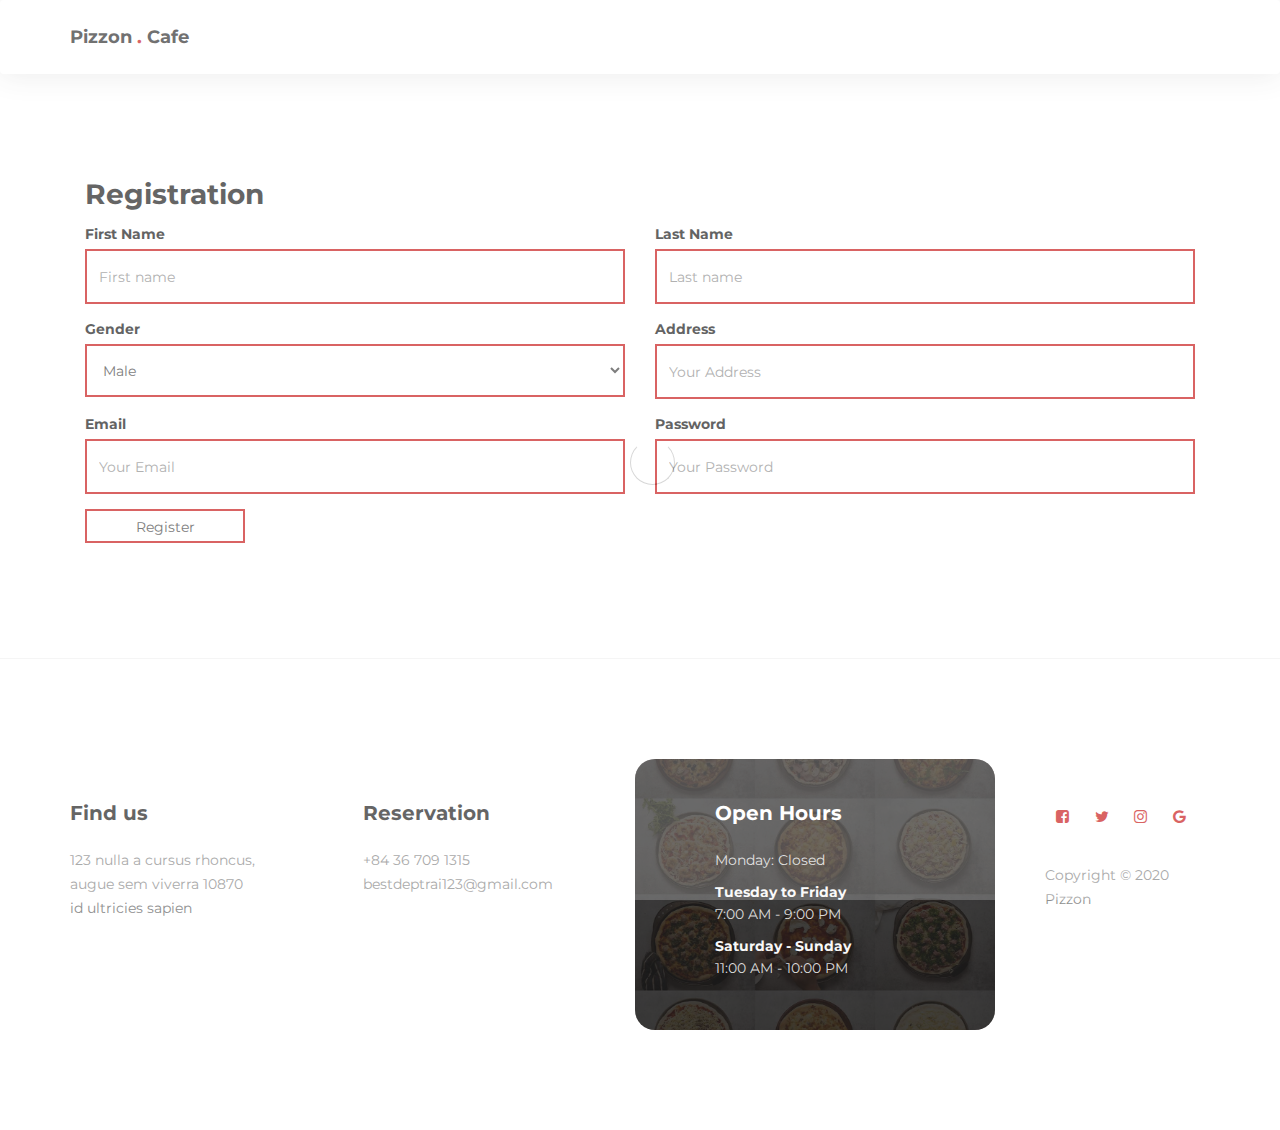
<file: registration.html>
<!DOCTYPE html>
<html>
<head>
    <title>Pizzon</title>
     <meta charset="UTF-8">
     <meta http-equiv="X-UA-Compatible" content="IE=Edge">
     <meta name="description" content="">
     <meta name="keywords" content="">
     <meta name="author" content="">
     <meta name="viewport" content="width=device-width, initial-scale=1, maximum-scale=1">
     <link rel="stylesheet" href="css/bootstrap.min.css">
     <link rel="stylesheet" href="css/font-awesome.min.css">
     <link rel="stylesheet" href="css/animate.css">
     <link rel="stylesheet" href="css/owl.carousel.css">
     <link rel="stylesheet" href="css/owl.theme.default.min.css">
     <link rel="stylesheet" href="css/magnific-popup.css">
     <!-- MAIN CSS -->
     <link rel="stylesheet" href="./css/style.css">
</head>
<body>
    <div id="snackbar">Some text some message..</div>
    <!-- PRE LOADER -->
    <section class="preloader">
        <div class="spinner">

             <span class="spinner-rotate"></span>

        </div>
   </section>
    <!-- MENU -->
    <section class="navbar custom-navbar  top-nav-collapse" role="navigation">
            <div class="container">

                <div class="navbar-header">
                    <button class="navbar-toggle" data-toggle="collapse" data-target=".navbar-collapse">
                        <span class="icon icon-bar"></span>
                        <span class="icon icon-bar"></span>
                        <span class="icon icon-bar"></span>
                    </button>

                    <!-- lOGO TEXT HERE -->
                    <a href="index.html" class="navbar-brand">Pizzon <span>.</span> Cafe</a>
                </div>
            </div>
    </section>

     <!-- Registration Form -->
     <section id="contact" data-stellar-background-ratio="0.5">
        <div class="container">
             <div class="row">
                  <div class="col-md-12 col-sm-12">

                       <div class="col-md-12 col-sm-12">
                            <div class="section-title wow fadeInUp" data-wow-delay="0.1s">
                                 <h2>Registration</h2>
                            </div>
                       </div>

                       <!-- CONTACT FORM -->
                       

                            <!-- IF MAIL SENT SUCCESSFUL  // connect this with custom JS -->
                            <h6 class="text-success">Your message has been sent successfully.</h6>

                            <!-- IF MAIL NOT SENT -->
                            <h6 class="text-danger">E-mail must be valid and message must be longer than 1 character.
                            </h6>
                            <form onsubmit="customerRegistration(event)">
                            <div class="col-md-6 col-sm-6">
                                <label for="firstname">First Name</label>
                                 <input type="text" class="form-control" id="firstname" required
                                      placeholder="First name">
                            </div>
                            

                            <div class="col-md-6 col-sm-6">
                                <label for="lastname">Last Name</label>
                                 <input type="text" class="form-control" id="lastname" required
                                      placeholder="Last name">
                            </div>

                            <div class="col-md-6 col-sm-6">
                                <label for="gender">Gender</label>
                                <select style="height: 53px;" class="form-control" id="gender">
                                    <option value="male">Male</option>
                                    <option value="female">Female</option>
                                </select>
                            </div>
                            <div class="col-md-6 col-sm-6">
                                <label for="address">Address</label>
                                <input type="text" class="form-control" id="address" required
                                     placeholder="Your Address">
                           </div>
                            <div class="col-md-6 col-sm-6">
                                <label for="email">Email</label>
                                 <input type="email" class="form-control" id="email" required
                                      placeholder="Your Email">
                            </div>
                            <div class="col-md-6 col-sm-6">
                                <label for="password">Password</label>
                                <input type="password" class="form-control" id="password" required
                                     placeholder="Your Password">
                           </div>
                            
                          
                            <div class="col-md-2 col-sm-2">
                                <button type="submit"  class="form-control" id="regbtn" name="submit">Register</button>
                           </div>
                        </form>
                  </div>

             </div>
        </div>
   </section>

 <!-- FOOTER -->
 <footer id="footer" data-stellar-background-ratio="0.5">
     <div class="container">
          <div class="row">

               <div class="col-md-3 col-sm-8">
                    <div class="footer-info">
                         <div class="section-title">
                              <h2 class="wow fadeInUp" data-wow-delay="0.2s">Find us</h2>
                         </div>
                         <address class="wow fadeInUp" data-wow-delay="0.4s">
                              <p>123 nulla a cursus rhoncus,<br> augue sem viverra 10870<br>id ultricies sapien</p>
                         </address>
                    </div>
               </div>

               <div class="col-md-3 col-sm-8">
                    <div class="footer-info">
                         <div class="section-title">
                              <h2 class="wow fadeInUp" data-wow-delay="0.2s">Reservation</h2>
                         </div>
                         <address class="wow fadeInUp" data-wow-delay="0.4s">
                              <p>+84 36 709 1315</p>
                              <p><a href="mailto:bestdeptrai123@gmail.com">bestdeptrai123@gmail.com</a></p>
                         </address>
                    </div>
               </div>

               <div class="col-md-4 col-sm-8">
                    <div class="footer-info footer-open-hour">
                         <div class="section-title">
                              <h2 class="wow fadeInUp" data-wow-delay="0.2s">Open Hours</h2>
                         </div>
                         <div class="wow fadeInUp" data-wow-delay="0.4s">
                              <p>Monday: Closed</p>
                              <div>
                                   <strong>Tuesday to Friday</strong>
                                   <p>7:00 AM - 9:00 PM</p>
                              </div>
                              <div>
                                   <strong>Saturday - Sunday</strong>
                                   <p>11:00 AM - 10:00 PM</p>
                              </div>
                         </div>
                    </div>
               </div>

               <div class="col-md-2 col-sm-4">
                    <ul class="wow fadeInUp social-icon" data-wow-delay="0.4s">
                         <li><a href="#" class="fa fa-facebook-square" attr="facebook icon"></a></li>
                         <li><a href="#" class="fa fa-twitter"></a></li>
                         <li><a href="#" class="fa fa-instagram"></a></li>
                         <li><a href="#" class="fa fa-google"></a></li>
                    </ul>

                    <div class="wow fadeInUp copyright-text" data-wow-delay="0.8s">
                         <p><br>Copyright &copy; 2020 <br>Pizzon
</p>
                    </div>
               </div>

          </div>
     </div>
</footer>

        <!-- SCRIPTS -->
     <script src="js/jquery.js"></script>
     <script src="js/bootstrap.min.js"></script>
     <script src="js/jquery.stellar.min.js"></script>
     <script src="js/wow.min.js"></script>
     <script src="js/owl.carousel.min.js"></script>
     <script src="js/jquery.magnific-popup.min.js"></script>
     <script src="js/smoothscroll.js"></script>
     <script src="js/custom.js"></script>
     <script src="js/script.js"></script>
</body>
</html>
</file>
<file: css/style.css>
@import url('https://fonts.googleapis.com/css?family=Montserrat:400,700');

  body {
    background: #ffffff;
    font-family: 'Montserrat', sans-serif;
    overflow-x: hidden;
  }

  #snackbar {
    visibility: hidden;
    min-width: 250px;
    margin-left: -125px;
    background-color: #333;
    color: #fff;
    text-align: center;
    border-radius: 2px;
    padding: 16px;
    position: fixed;
    z-index: 1;
    left: 50%;
    bottom: 30px;
    font-size: 17px;
    border-radius: 5px;
  }
  
  #snackbar.show {
    visibility: visible;
    -webkit-animation: fadein 0.5s, fadeout 0.5s 2.5s;
    animation: fadein 0.5s, fadeout 0.5s 2.5s;
  }

  @-webkit-keyframes fadein {
    from {bottom: 0; opacity: 0;} 
    to {bottom: 30px; opacity: 1;}
  }
  
  @keyframes fadein {
    from {bottom: 0; opacity: 0;}
    to {bottom: 30px; opacity: 1;}
  }
  
  @-webkit-keyframes fadeout {
    from {bottom: 30px; opacity: 1;} 
    to {bottom: 0; opacity: 0;}
  }
  
  @keyframes fadeout {
    from {bottom: 30px; opacity: 1;}
    to {bottom: 0; opacity: 0;}
  }

  .badge {
    padding-left: 9px;
    padding-right: 9px;
    -webkit-border-radius: 9px;
    -moz-border-radius: 9px;
    border-radius: 9px;
  }
  
  .label-warning[href],
  .badge-warning[href] {
    background-color: #c67605;
  }
  #lblCartCount {
      font-size: 12px;
      background: #ce3232;
      color: #fff;
      padding: 4px 6px;
      vertical-align: top;
      margin-left: -15px;
  }

  .orderModal{
    border: 0!important;
    padding: 0!important;
    padding-right: 14px!important;
    padding-top: 10px!important;
  }
  thead{
    background: #ce3232!important;
    color: white!important;
    border-left: 3px solid #ce3232!important;
    border-right: 3px solid #ce3232!important;
  }
  tbody{
    background: #ffffff!important;
   
  }
  tbody tr{
    border-bottom: 3px solid #ce3232!important;
    border-left: 3px solid #ce3232!important;
    border-right: 3px solid #ce3232!important;
  }
  .modal-footer {
     text-align: center!important;
     border: 0!important;
  }
  .modal-content{
    background: #ffffff!important;
  }
  .form-control{
    border: 2px solid #ce3232!important;
  }
  .form-control:focus {
    border-color: #ce3232!important;
  }
  .placeorderHeader h5{
    background: #ce3232!important;
    padding: 10px;
    align-items: center;
    margin: 0;
    /* border-radius: 5px 5px 0px 0px; */
    color: white;
  }
  .placeorderHeader{
    text-align: center;
    /* border-bottom: 1px solid; */
  }
  .placeorderHeader1{
    background: #ce3232!important;
    padding: 10px;
    align-items: center;
    
    border-radius: 5px 5px 0px 0px;
    
  }
  .placeorderHeader1 p{
    margin: 0;
    color: white;
  }
  .orderplaceBody{
    padding: 6px;
    background: white;
    border: 2px solid #ce3232!important;
    border-radius: 0px 0px 5px 5px;
  }
  .signupbtn{
    border-radius: 8px!important;
    padding: 8px!important;
  }
  .loginbtn{
    border-radius: 8px!important;
    padding: 8px!important;
  }
  .cartbtn{
    background: transparent!important;
    color: black!important;
    margin: 0!important;
    padding: 10px!important;
  }
  .loginheader h2{
    margin: 0!important;
    padding: 10px!important;
    color: white!important;
  }
  .loginheader{
    text-align: center!important;
    color: white!important;
    background: #ce3232!important;
    margin: 0!important;
    border-radius: 5px 5px 0px 0px!important;
  }

  /*---------------------------------------
     TYPOGRAPHY              
  -----------------------------------------*/

  h1,h2,h3,h4,h5,h6 {
    font-weight: bold;
    line-height: inherit;
  }

  h1 {
    color: #252525;
    font-size: 3em;
    line-height: 50px;
  }

  h2 {
    color: #353535;
    font-size: 2em;
    padding-bottom: 10px;
  }

  h3 {
    font-size: 1.5em;
    margin-bottom: 0;
  }

  h3,
  h3 a {
    color: #454545;
  }

  p {
    color: #757575;
    font-size: 14px;
    font-weight: normal;
    line-height: 24px;
  }



  /*---------------------------------------
     GENERAL               
  -----------------------------------------*/

  html{
    -webkit-font-smoothing: antialiased;
  }

  a {
    color: #252525;
    -webkit-transition: 0.5s;
    transition: 0.5s;
    text-decoration: none !important;
  }

  a:hover, a:active, a:focus {
    color: #ce3232;
    outline: none;
  }

  ::-webkit-scrollbar{
    width: 8px;
    height: 8px;
  }

  ::-webkit-scrollbar-thumb {
    cursor: pointer;
    background: #000000;
  }

  .section-title {
    padding-bottom: 40px;
  }

  .section-title h2 {
    margin: 0;
  }

  .section-title h4 {
    color: #bfbdbd;
    font-size: 10px;
    letter-spacing: 1px;
    text-transform: uppercase;
    margin-top: 0;
  }

  .overlay {
    background: rgba(0,0,0,0.5);
    position: absolute;
    top: 0;
    right: 0;
    bottom: 0;
    left: 0;
    width: 100%;
    height: 100%;
  }

  section {
    position: relative;
    padding: 100px 0;
  }

  #team, 
  #menu,
  #testimonial {
    text-align: center;
  }

  .about-image img,
  .team-thumb img {
    width: 100%;
  }
  
  #google-map iframe {
    border: 0;
    width: 100%;
    height: 390px;
  }



  /*---------------------------------------
     BUTTONS               
  -----------------------------------------*/

  .section-btn {
    background: #ce3232;
    border-radius: 0;
    border: 0;
    color: #f9f9f9;
    font-size: inherit;
    font-weight: normal;
    padding: 10px 25px;
    transition: 0.5s 0.2s;
  }



  /*---------------------------------------
       PRE LOADER              
  -----------------------------------------*/

  .preloader {
    position: fixed;
    top: 0;
    left: 0;
    width: 100%;
    height: 100%;
    z-index: 99999;
    display: flex;
    flex-flow: row nowrap;
    justify-content: center;
    align-items: center;
    background: none repeat scroll 0 0 #ffffff;
  }

  .spinner {
    border: 1px solid transparent;
    border-radius: 3px;
    position: relative;
  }

  .spinner:before {
    content: '';
    box-sizing: border-box;
    position: absolute;
    top: 50%;
    left: 50%;
    width: 45px;
    height: 45px;
    margin-top: -10px;
    margin-left: -10px;
    border-radius: 50%;
    border: 1px solid #575757;
    border-top-color: #ffffff;
    animation: spinner .9s linear infinite;
  }

  @-webkit-@keyframes spinner {
    to {transform: rotate(360deg);}
  }

  @keyframes spinner {
    to {transform: rotate(360deg);}
  }



  /*---------------------------------------
      MENU              
  -----------------------------------------*/

  .custom-navbar {
    border: none;
    margin-bottom: 0;
    padding: 25px 0;
  }

  .custom-navbar .navbar-brand {
    color: #ffffff;
    font-size: 18px;
    font-weight: bold;
  }

  .custom-navbar .navbar-brand span {
    color: #ce3232;
  }

  .top-nav-collapse {
    background: #ffffff;
  }

  .custom-navbar .navbar-nav.navbar-nav-first {
    margin-left: 1em;
  }

  .custom-navbar .navbar-nav.navbar-right li a {
    padding-right: 12px;
    padding-left: 12px;
  }

  .custom-navbar .navbar-nav.navbar-right .section-btn {
    display: inline-block;
    margin: 0.2em 0 0 1em;
  }

  .custom-navbar .navbar-nav.navbar-right .section-btn:hover {
    background: #292929;
    color: #ffffff;
  }

  .custom-navbar .navbar-nav.navbar-right .section-btn:focus {
    color: #ffffff;
  }

  .custom-navbar .navbar-nav.navbar-right .section-btn a {
    padding: 10px 25px;
  }

  .custom-navbar .nav .section-btn a:hover {
    color: #ffffff;
  }

  .custom-navbar .nav li a {
    font-size: 12px;
    font-weight: bold;
    color: #ffffff;
    padding-right: 22px;
    padding-left: 22px;
    text-transform: uppercase;
  }

  .custom-navbar .nav li a:hover {
    background: transparent;
    color: #ce3232;
  }

  .custom-navbar .navbar-nav > li > a:hover,
  .custom-navbar .navbar-nav > li > a:focus {
    background-color: transparent;
  }

  .custom-navbar .nav li.active > a {
    background-color: transparent;
    color: #ce3232;
  }

  .custom-navbar .navbar-toggle {
    border: none;
    padding-top: 10px;
  }

  .custom-navbar .navbar-toggle {
    background-color: transparent;
  }

  .custom-navbar .navbar-toggle .icon-bar {
    background: #252525;
    border-color: transparent;
  }

  @media(min-width:768px) {
    .custom-navbar {
      border-bottom: 0;
      background: 0 0; 
    }

    .custom-navbar.top-nav-collapse {
      background: #ffffff;
      -webkit-box-shadow: 0 1px 30px rgba(0, 0, 0, 0.1);
      -moz-box-shadow: 0 1px 30px rgba(0, 0, 0, 0.1);
      box-shadow: 0 1px 30px rgba(0, 0, 0, 0.1);
      padding: 12px 0;
    }

    .top-nav-collapse .navbar-brand {
      color: #454545;
    }

    .top-nav-collapse .nav li a {
      color: #575757;
    }

    .top-nav-collapse .nav .section-btn a {
      color: #ffffff;
    }
  }



  /*---------------------------------------
      HOME              
  -----------------------------------------*/

  #home {
    padding: 0;
  }

  #home h1 {
    color: #ffffff;
    padding-bottom: 30px;
  }

  #home h3 {
    color: #f9f9f9;
    font-size: 14px;
    line-height: inherit;
    letter-spacing: 2px;
    text-transform: uppercase;
    margin: 0;
  }

  @media (min-width: 768px) {
    .slider .col-md-8 {
      padding-left: 0;
    }
  }

  .slider .owl-dots {
    position: absolute;
    top: 50%;
    right: 2em;
    justify-content: center;
  }

  .owl-theme .owl-dots .owl-dot {
    display: block;
  }

  .owl-theme .owl-dots .owl-dot span {
    width: 12px;
    height: 12px;
    margin: 7px 10px;
    border: 2px solid #d9d9d9;
    background: transparent;
    display: block;
    -webkit-backface-visibility: visible;
    transition: opacity 200ms ease;
    border-radius: 30px;
  }

  .owl-theme .owl-dots .owl-dot.active span, .owl-theme .owl-dots .owl-dot:hover span {
    background-color: #ffffff;
    border-color: transparent;
  }

  .slider .caption {
    display: flex;
    justify-content: center;
    flex-direction: column;
    text-align: left;
    background-color: rgba(20,20,20,0.2);
    height: 100%;
    color: #fff;
    cursor: e-resize;
    padding: 4em 0 0 2em;
  }

  .slider .item {
    background-position: inherit;
    background-repeat: no-repeat;
    background-attachment: local;
    background-size: cover;
    height: 650px;
  }

  .slider .item-first {
    background-image: url(../images/slider-image1.jpg);
  }

  .slider .item-second {
    background-image: url(../images/slider-image2.jpg);
  }

  .slider .item-third {
    background-image: url(../images/slider-image3.jpg);
  }

  .slider .item-second .section-btn {
    background: #292929;
  }

  .slider .item-second .section-btn:hover {
    background: #ffffff;
  }

  .slider .item-third .section-btn {
    background: transparent;
    border: 1px solid #ffffff;
  }

  .slider .item-third .section-btn:hover,
  .slider .item-third .section-btn:focus {
    background: #ce3232;
    border-color: transparent;
    color: #ffffff;
  }



  /*---------------------------------------
      ABOUT              
  -----------------------------------------*/

  #about {
    padding-bottom: 0;
  }

  .about-info {
    padding: 0 6em 5em 0;
  }

  .about-info .section-title {
    padding-bottom: 20px;
  }

  .about-image {
    position: absolute;
  }



  /*---------------------------------------
      TEAM              
  -----------------------------------------*/

  #team {
    background: #f9f9f9;
  }

  .team-thumb {
    position: relative;
    overflow: hidden;
    cursor: pointer;
  }

  .team-info {
    padding: 10px 30px 20px 30px;
  }

  .team-thumb .team-hover {
    position: absolute;
    background: #1c1c1c;
    width: 100%;
    height: 100%;
    top: 0;
    right: 0;
    bottom: 0;
    left: 0;
    text-align: center;
    opacity: 0;
    transform: translateY(100%);
    transition: 0.5s 0.2s;
  }

  .team-thumb:hover .team-hover {
    opacity: 0.95;
    transition-delay: 0.3s;
    transform: translateY(0);
  }

  .team-thumb img {
    height: 500px;
    transition: 0.5s 0.2s;
  }

  .team-thumb:hover img {
    transform: scale(1.2);
  }

  .team-thumb .social-icon li a {
    background: #292929;
    border-radius: 100%;
    width: 50px;
    height: 50px;
    line-height: 50px;
    color: #d9d9d9;
    font-size: 20px;
    margin: 15px 5px 0 5px;
  }

  .team-thumb .team-item {
    position: absolute;
    top: 50%;
    left: 50%;
    -webkit-transform: translate(-50%,-50%);
    -moz-transform: translate(-50%,-50%);
    transform: translate(-50%,-50%);
  }

  .team-item h4 {
    color: #ffffff;
  }

  .team-info p {
    color: #bfbdbd;
    font-size: 12px;
    font-weight: bold;
    letter-spacing: 1px;
    text-transform: uppercase;
    margin-top: 5px;
  }



  /*---------------------------------------
     MENU              
  -----------------------------------------*/

  #menu {
    padding-bottom: 0;
  }

  #menu .container {
    width: 100%;
  }

  #menu .col-md-4 {
    margin: 0;
    padding: 0;
  }

  .menu-thumb img {
    width: 100%;
    height: 290px;
    transition: 0.5s;
  }

  .menu-thumb:hover img {
    transform: scale(1.15);
  }

  #menu .menu-thumb {
    overflow: hidden;
    position: relative;
    cursor: pointer;
    width: 102%;
  }

  .menu-thumb .menu-info {
    position: absolute;
    top: 60%;
    left: 0px;
    right: 0px;
    bottom: 0px;
    text-align: left;
    padding: 25px 30px;
    transition: 0.5s 0.2s;
  }

  .menu-info .menu-item {
    float: left;
  }

  .menu-info .menu-price {
    float: right;
  }

  .menu-info .menu-price span {
    font-size: 20px;
    font-weight: bold;
    line-height: normal;
    display: block;
    margin-top: 10px;
  }

  .menu-thumb .menu-info h3,
  .menu-thumb .menu-info p,
  .menu-thumb .menu-info span {
    transform: translateY(100%);
    opacity: 0;
    display: block;
    transition: 0.5s 0.2s;
    color: #ffffff;
    z-index: 2;
    position: relative;
  }

  .menu-thumb .menu-info h3 {
    margin-top: 0;
  }

  .menu-thumb .menu-info p {
    color: #d9d9d9;
    text-transform: uppercase;
    font-size: 10px;
    font-weight: bold;
    letter-spacing: 1px;
  }

  .menu-thumb:hover .menu-info h3,
  .menu-thumb:hover .menu-info p,
  .menu-thumb:hover .menu-info span {
    transform: translateY(0px);
    opacity: 1;
  }

  .menu-thumb:hover .menu-info {
    background: rgba(0,0,0,0.8);
  }



  /*---------------------------------------
      TESTIMONIAL             
  -----------------------------------------*/

  #testimonial {
    background: url('../images/testimonial-bg.jpg') center center no-repeat;
    background-size: cover;
  }

  #testimonial .owl-dots {
    position: relative;
    top: 0;
    right: 0;
    justify-content: center;
  }

  #testimonial .owl-theme .owl-dots .owl-dot,
  #testimonial .owl-theme .owl-dots .owl-dot span {
    display: inline-block;
  }

  #testimonial .owl-theme .owl-dots .owl-dot span {
    margin: 20px 5px;
  }

  #testimonial h2 {
    color: #ffffff;
  }

  #testimonial p,
  .tst-author h4,
  .tst-author span {
    display: inline;
  }

  #testimonial p {
    color: #d9d9d9;
    font-size: 20px;
    line-height: 35px;
  }

  .tst-author {
    margin-top: 20px;
  }

  .tst-author h4,
  .tst-author span {
    color: #b2b2b2;
  }

  .tst-author span {
    margin-left: 5px;
  }



  /*---------------------------------------
      CONTACT             
  -----------------------------------------*/

  #contact .section-title {
    padding-bottom: 0;
  }

  #contact .text-success,
  #contact .text-danger {
    display: none;
  }

  #contact .form-control {
    background: transparent;
    border: 0;
    border-bottom: 1px solid #dddddd;
    border-radius: 0;
    box-shadow: none;
    font-size: 14px;
    font-weight: normal;
    margin-bottom: 15px;
    transition: all ease-in-out 0.4s;
  }

  #contact .form-control:hover,
  #contact .form-control:focus {
    border-bottom-color: #c9c9c9;
  }

  #contact input {
    height: 55px;
  }

  #contact button#cf-submit {
    background: #ce3232;
    border-radius: 0;
    border: 0;
    color: #ffffff;
    font-weight: bold;
    height: 50px;
  }

  #contact button#cf-submit:hover {
    background: #292929;
    color: #ffffff;
  }



  /*---------------------------------------
     FOOTER              
  -----------------------------------------*/

  footer {
    border-top: 1px solid rgba(0,0,0,0.05);
    padding: 120px 0;
    padding-bottom: 80px;
  }

  footer .section-title {
    padding-bottom: 10px;
  }

  footer h2 {
    font-size: 20px;
  }

  footer a,
  footer p {
    color: #909090;
  }

  footer strong {
    color: #d9d9d9;
  }

  footer address p {
    margin-bottom: 0;
  }

  .footer-info,
  footer .social-icon {
    margin-top: 20px;
  }

  .footer-open-hour {
    background: #ce3232;
    background: url('../images/footer-open-hour-bg.jpg') center center no-repeat;
    background-size: cover;
    border-radius: 20px;
    margin-top: 0;
    padding: 40px 0 40px 80px;
    overflow: hidden;
    position: relative;
    z-index: 22;
    right: 20px;
    bottom: 20px;
  }

  .footer-open-hour::after {
    background: rgba(29,29,29,0.85);
    content: "";
    position: absolute;
    top: 0;
    right: 0;
    bottom: 0;
    left: 0;
    width: 100%;
    height: 100%;
    z-index: -2222;
  }

  .footer-open-hour h2 {
    color: #ffffff;
  }

  .footer-open-hour p {
    color: #d9d9d9;
  }

  .footer-open-hour strong {
    color: #f9f9f9;
  }



  /*---------------------------------------
     SOCIAL ICON              
  -----------------------------------------*/

  .social-icon {
    position: relative;
    padding: 0;
    margin: 0;
  }

  .social-icon li {
    display: inline-block;
    list-style: none;
    margin-bottom: 5px;
  }

  .social-icon li a {
    border-radius: 100px;
    color: #ce3232;
    font-size: 15px;
    width: 35px;
    height: 35px;
    line-height: 35px;
    text-decoration: none;
    text-align: center;
    transition: all 0.4s ease-in-out;
    position: relative;
  }

  .social-icon li a:hover {
    background: #ce3232;
    color: #ffffff;
  }



  /*---------------------------------------
     RESPONSIVE STYLES              
  -----------------------------------------*/

  @media screen and (max-width: 1170px) {
    .custom-navbar .navbar-nav.navbar-nav-first {
      margin-left: inherit;
    }
  }


  @media only screen and (max-width: 1200px) {
    .about-info {
      padding-right: 0;
    }

    .about-image {
      position: relative;
    }
  }


  @media only screen and (max-width: 992px) {
    section {
      padding: 60px 0;
    }

    .custom-navbar .section-btn {
      margin-left: 1em;
    }

    .slider .item {
      background-position: center;
    }

    .about-info {
      padding: 0;
    }

    .team-info {
      margin-bottom: 50px;
    }

    #menu .menu-thumb {
      width: 103%;
    }

    #testimonial {
      background-position: 50% 0 !important;
    }

    #google-map,
    .footer-info {
      margin-bottom: 50px;
    }
  }


  @media only screen and (min-width: 768px) and (max-width: 991px) {
    .custom-navbar .nav li a {
      padding-right: 10px;
      padding-left: 10px;
    }
  }

  @media only screen and (max-width: 767px) {
    h1 {
      font-size: 2.5em;
    }

    h1,h2,h3 {
      line-height: normal;
    }

    .custom-navbar {
      background: #ffffff;
      -webkit-box-shadow: 0 1px 30px rgba(0, 0, 0, 0.1);
      -moz-box-shadow: 0 1px 30px rgba(0, 0, 0, 0.1);
      box-shadow: 0 1px 30px rgba(0, 0, 0, 0.1);
      padding: 10px 0;
      text-align: center;
    }

    .custom-navbar .nav li a {
      line-height: normal;
      padding: 10px;
    }

    .custom-navbar .navbar-brand,
    .top-nav-collapse .navbar-brand {
      color: #252525;
      font-weight: 600;
    }

    .custom-navbar .nav li a,
    .top-nav-collapse .nav li a {
      color: #575757;
    }

    .custom-navbar .navbar-nav.navbar-right li {
      display: inline-block;
    }

    .custom-navbar .navbar-nav.navbar-right .section-btn {
      display: block !important;
      width: 50%;
      margin: 10px auto 10px auto;
      padding: 10px;
    }

    .custom-navbar .section-btn a {
      color: #ffffff !important;
    }

    .slider .caption {
      padding: 0;
    }

    .menu-thumb .menu-info {
      top: 80%;
    }

    footer {
      padding: 60px 0;
      padding-bottom: 60px;
    }

    .footer-open-hour {
      right: 0;
      bottom: 0;
      margin-top: 30px;
    }
  }


  @media only screen and (max-width: 580px) {
    h1 {
      font-size: 2.1em;
    }

    h2 {
      font-size: 1.8em;
    }

    .menu-thumb .menu-info {
      top: 60%;
    }
  }
</file>
